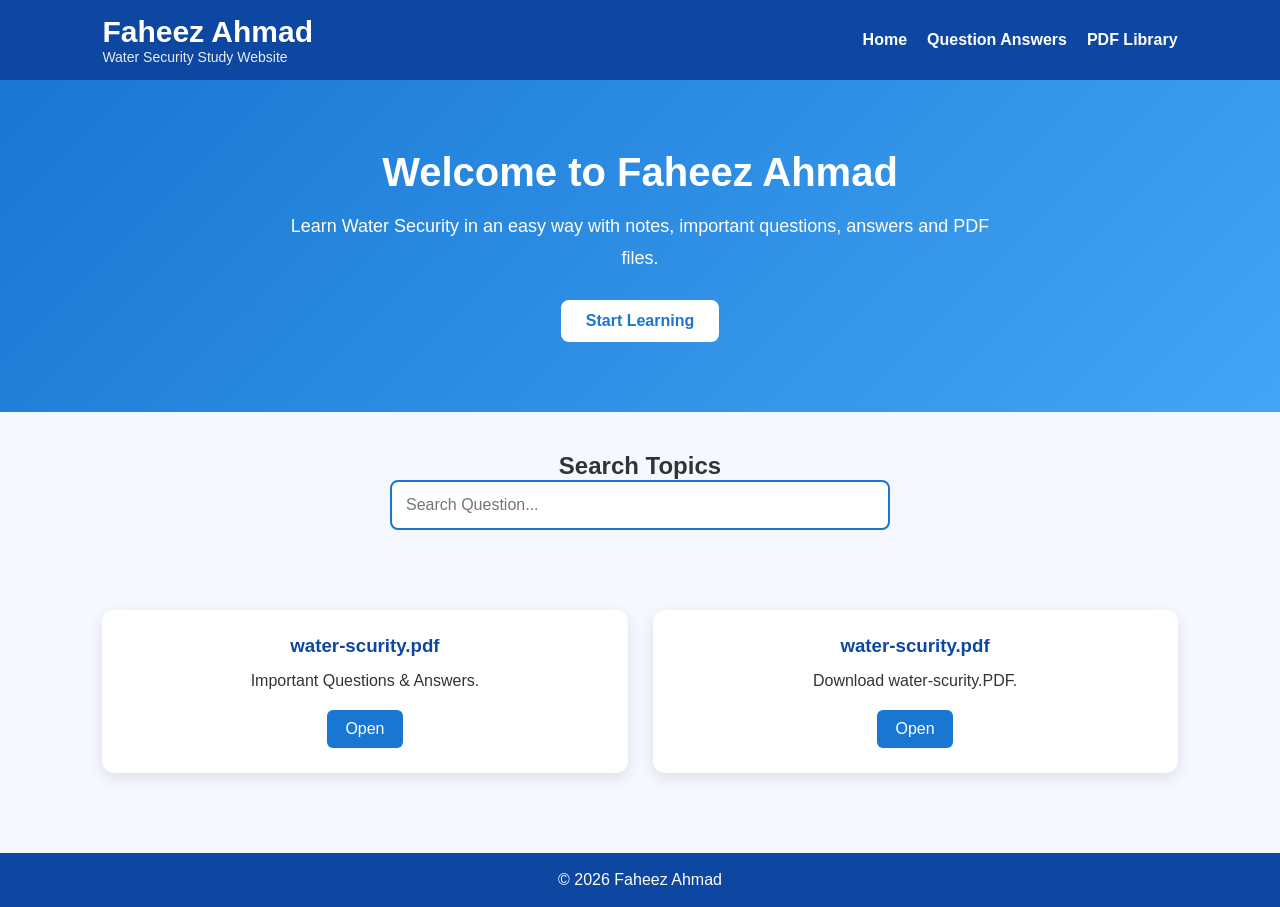
<file: index.html>
<!DOCTYPE html>
<html lang="en">
<head>
<meta charset="UTF-8">
<meta name="viewport" content="width=device-width, initial-scale=1.0">
<title>Faheez Ahmad | Water Security</title>
<meta name="google-site-verification" content="MRP6PsEQm9VL1GUKBoCv_RlWYPh6Zq8I1Z6eMU-GOxA" />
<link rel="stylesheet" href="style.css">
</head>
<body>

<header>
    <div class="logo">
        <h1>Faheez Ahmad</h1>
        <p>Water Security Study Website</p>
    </div>

    <nav>
        <a href="index.html">Home</a>
        <a href="water-security.html">Question Answers</a>
        <a href="pdf.html">PDF Library</a>
    </nav>
</header>

<section class="hero">
    <h2>Welcome to Faheez Ahmad</h2>

    <p>
        Learn Water Security in an easy way with notes,
        important questions, answers and PDF files.
    </p>

    <a href="water-security.html" class="btn">
        Start Learning
    </a>
</section>

<section class="search-box">

    <h2>Search Topics</h2>

    <input
        type="text"
        id="search"
        placeholder="Search Question..."
    >

</section>

<section class="cards">

<div class="card">
<h3>water-scurity.pdf</h3>
<p>Important Questions & Answers.</p>
<a href="water-security.html">Open</a>
</div>

<div class="card">
<h3>water-scurity.pdf</h3>
<p>Download water-scurity.PDF.</p>
<a href="pdf.html">Open</a>
</div>

</section>

<footer>

© 2026 Faheez Ahmad

</footer>

<script src="script.js"></script>

</body>
  </html>
</file>
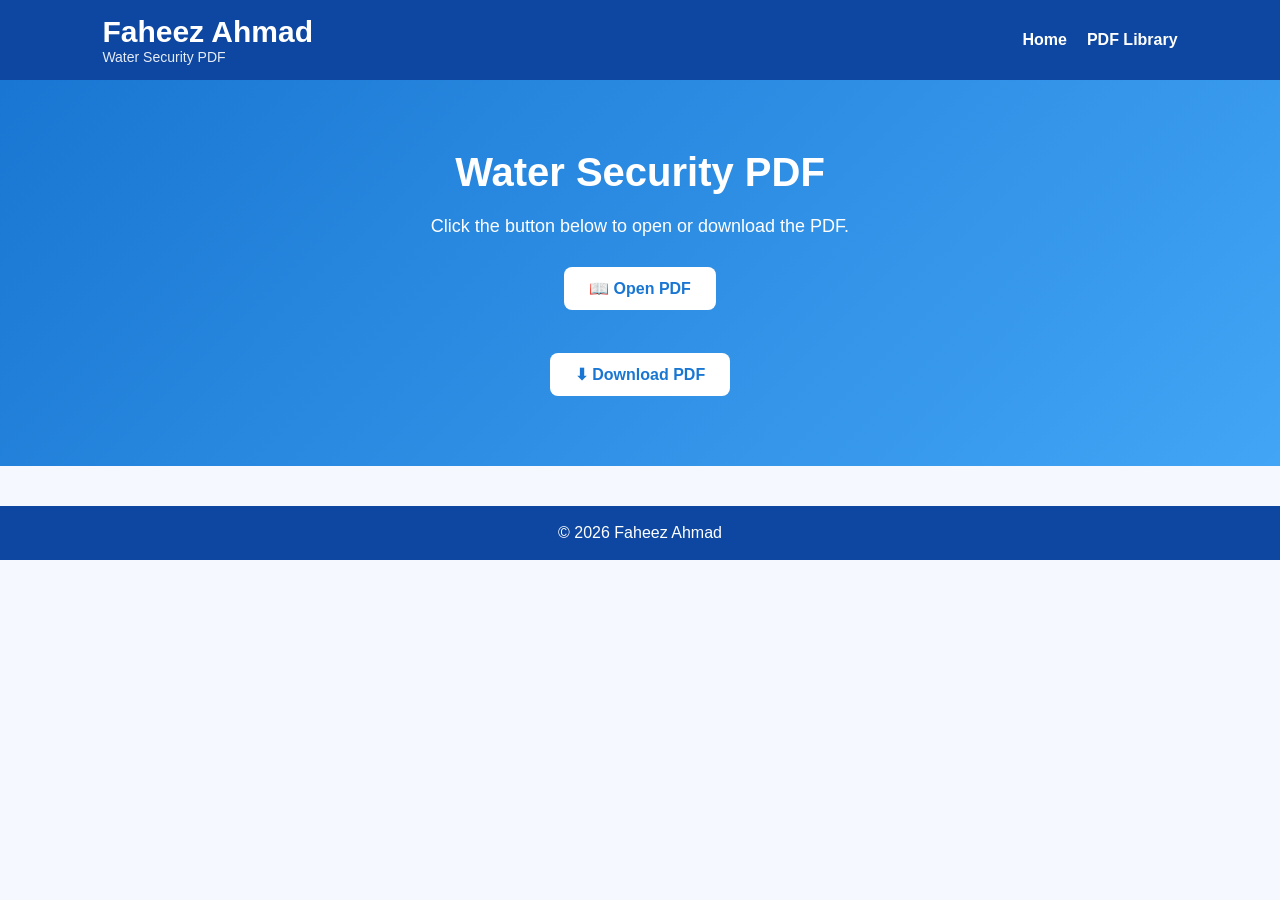
<file: pdf.html>
<!DOCTYPE html>
<html lang="en">
<head>
<meta charset="UTF-8">
<meta name="viewport" content="width=device-width, initial-scale=1.0">
<title>PDF Library | Faheez Ahmad</title>
<link rel="stylesheet" href="style.css">
</head>
<body>

<header>
    <div class="logo">
        <h1>Faheez Ahmad</h1>
        <p>Water Security PDF</p>
    </div>

    <nav>
        <a href="index.html">Home</a>
        <a href="pdf.html">PDF Library</a>
    </nav>
</header>

<section class="hero">
    <h2>Water Security PDF</h2>
    <p>Click the button below to open or download the PDF.</p>

    <a href="water-security.pdf" target="_blank" class="btn">
        📖 Open PDF
    </a>

    <br><br>

    <a href="water-security.pdf" download class="btn">
        ⬇ Download PDF
    </a>

</section>

<footer>
© 2026 Faheez Ahmad
</footer>

</body>
</html>
</file>
<file: style.css>
/* ===== Faheez Ahmad Website ===== */

*{
    margin:0;
    padding:0;
    box-sizing:border-box;
    font-family:Arial, Helvetica, sans-serif;
}

body{
    background:#f5f9ff;
    color:#333;
}

/* Header */

header{
    background:#0d47a1;
    color:#fff;
    padding:15px 8%;
    display:flex;
    justify-content:space-between;
    align-items:center;
    flex-wrap:wrap;
}

.logo h1{
    font-size:30px;
}

.logo p{
    font-size:14px;
    opacity:.9;
}

nav{
    display:flex;
    gap:20px;
    flex-wrap:wrap;
}

nav a{
    color:#fff;
    text-decoration:none;
    font-weight:bold;
    transition:.3s;
}

nav a:hover{
    color:#ffeb3b;
}

/* Hero */

.hero{
    text-align:center;
    padding:70px 20px;
    background:linear-gradient(135deg,#1976d2,#42a5f5);
    color:#fff;
}

.hero h2{
    font-size:40px;
    margin-bottom:15px;
}

.hero p{
    max-width:700px;
    margin:auto;
    line-height:1.8;
    font-size:18px;
}

.btn{
    display:inline-block;
    margin-top:25px;
    background:#fff;
    color:#1976d2;
    text-decoration:none;
    padding:12px 25px;
    border-radius:8px;
    font-weight:bold;
    transition:.3s;
}

.btn:hover{
    background:#ffeb3b;
    color:#000;
}

/* Search */

.search-box{
    text-align:center;
    padding:40px 20px;
}

.search-box input{
    width:90%;
    max-width:500px;
    padding:14px;
    border:2px solid #1976d2;
    border-radius:8px;
    font-size:16px;
}

/* Cards */

.cards{
    display:grid;
    grid-template-columns:repeat(auto-fit,minmax(250px,1fr));
    gap:25px;
    padding:40px 8%;
}

.card{
    background:#fff;
    border-radius:12px;
    padding:25px;
    text-align:center;
    box-shadow:0 5px 15px rgba(0,0,0,.1);
}

.card h3{
    color:#0d47a1;
    margin-bottom:15px;
}

.card p{
    margin-bottom:20px;
}

.card a{
    display:inline-block;
    background:#1976d2;
    color:#fff;
    text-decoration:none;
    padding:10px 18px;
    border-radius:6px;
}

.card a:hover{
    background:#0d47a1;
}

/* Footer */

footer{
    background:#0d47a1;
    color:#fff;
    text-align:center;
    padding:18px;
    margin-top:40px;
}

/* Mobile */

@media(max-width:768px){

header{
    justify-content:center;
    text-align:center;
}

nav{
    justify-content:center;
    margin-top:15px;
}

.hero h2{
    font-size:28px;
}

.hero p{
    font-size:16px;
}

  }
</file>
